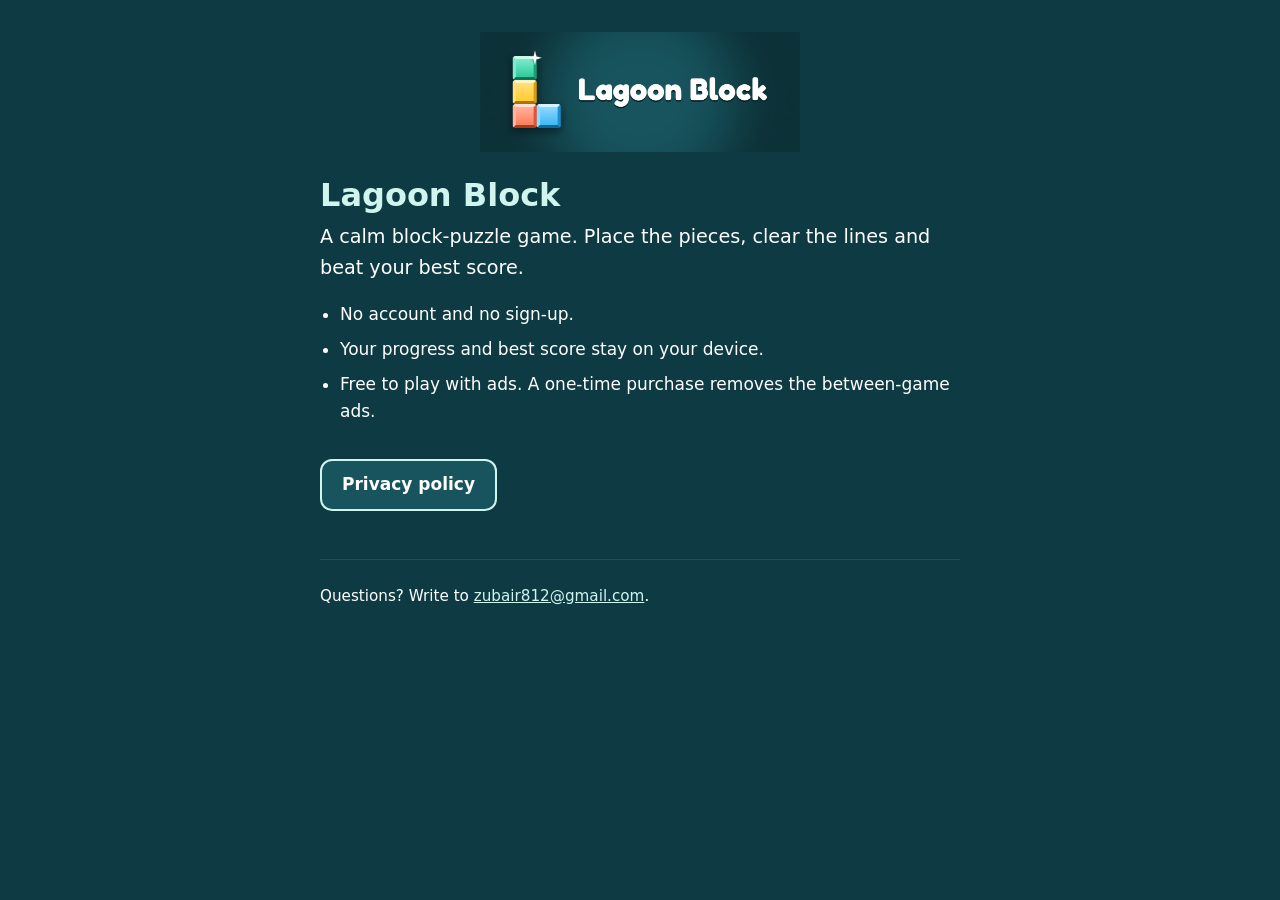
<file: index.html>
<!doctype html>
<html lang="en">
<head>
  <meta charset="utf-8">
  <meta name="viewport" content="width=device-width, initial-scale=1">
  <title>Lagoon Block</title>
  <meta name="description" content="Lagoon Block is a calm block-puzzle game for Android.">
  <meta name="theme-color" content="#0E3B43">
  <link rel="stylesheet" href="style.css">
</head>
<body>
  <main>
    <img class="logo" src="logo-lagoon.png" width="2400" height="900" alt="Lagoon Block logo">
    <h1>Lagoon Block</h1>
    <p class="lead">A calm block-puzzle game. Place the pieces, clear the lines and beat your best score.</p>
    <ul>
      <li>No account and no sign-up.</li>
      <li>Your progress and best score stay on your device.</li>
      <li>Free to play with ads. A one-time purchase removes the between-game ads.</li>
    </ul>
    <a class="button" href="privacy.html">Privacy policy</a>
    <footer>
      <p>Questions? Write to <a href="mailto:zubair812@gmail.com">zubair812@gmail.com</a>.</p>
    </footer>
  </main>
</body>
</html>
</file>
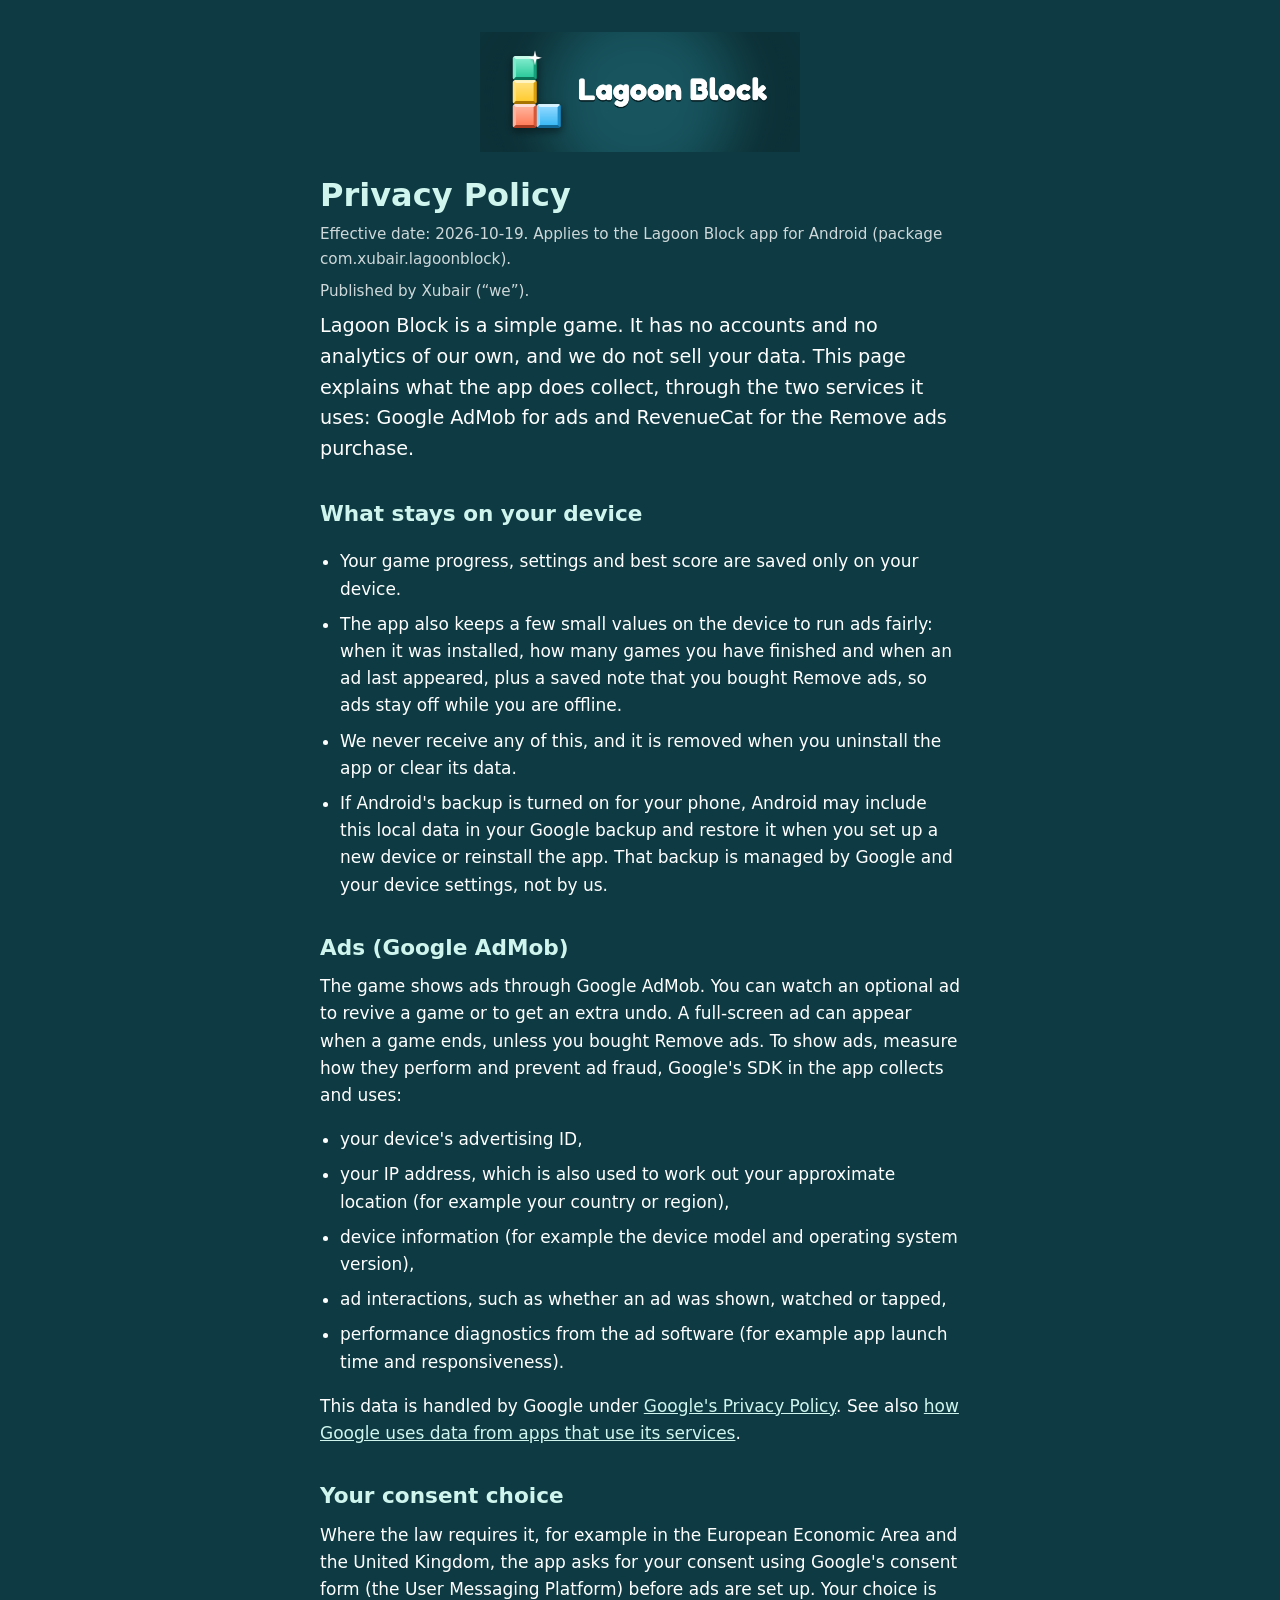
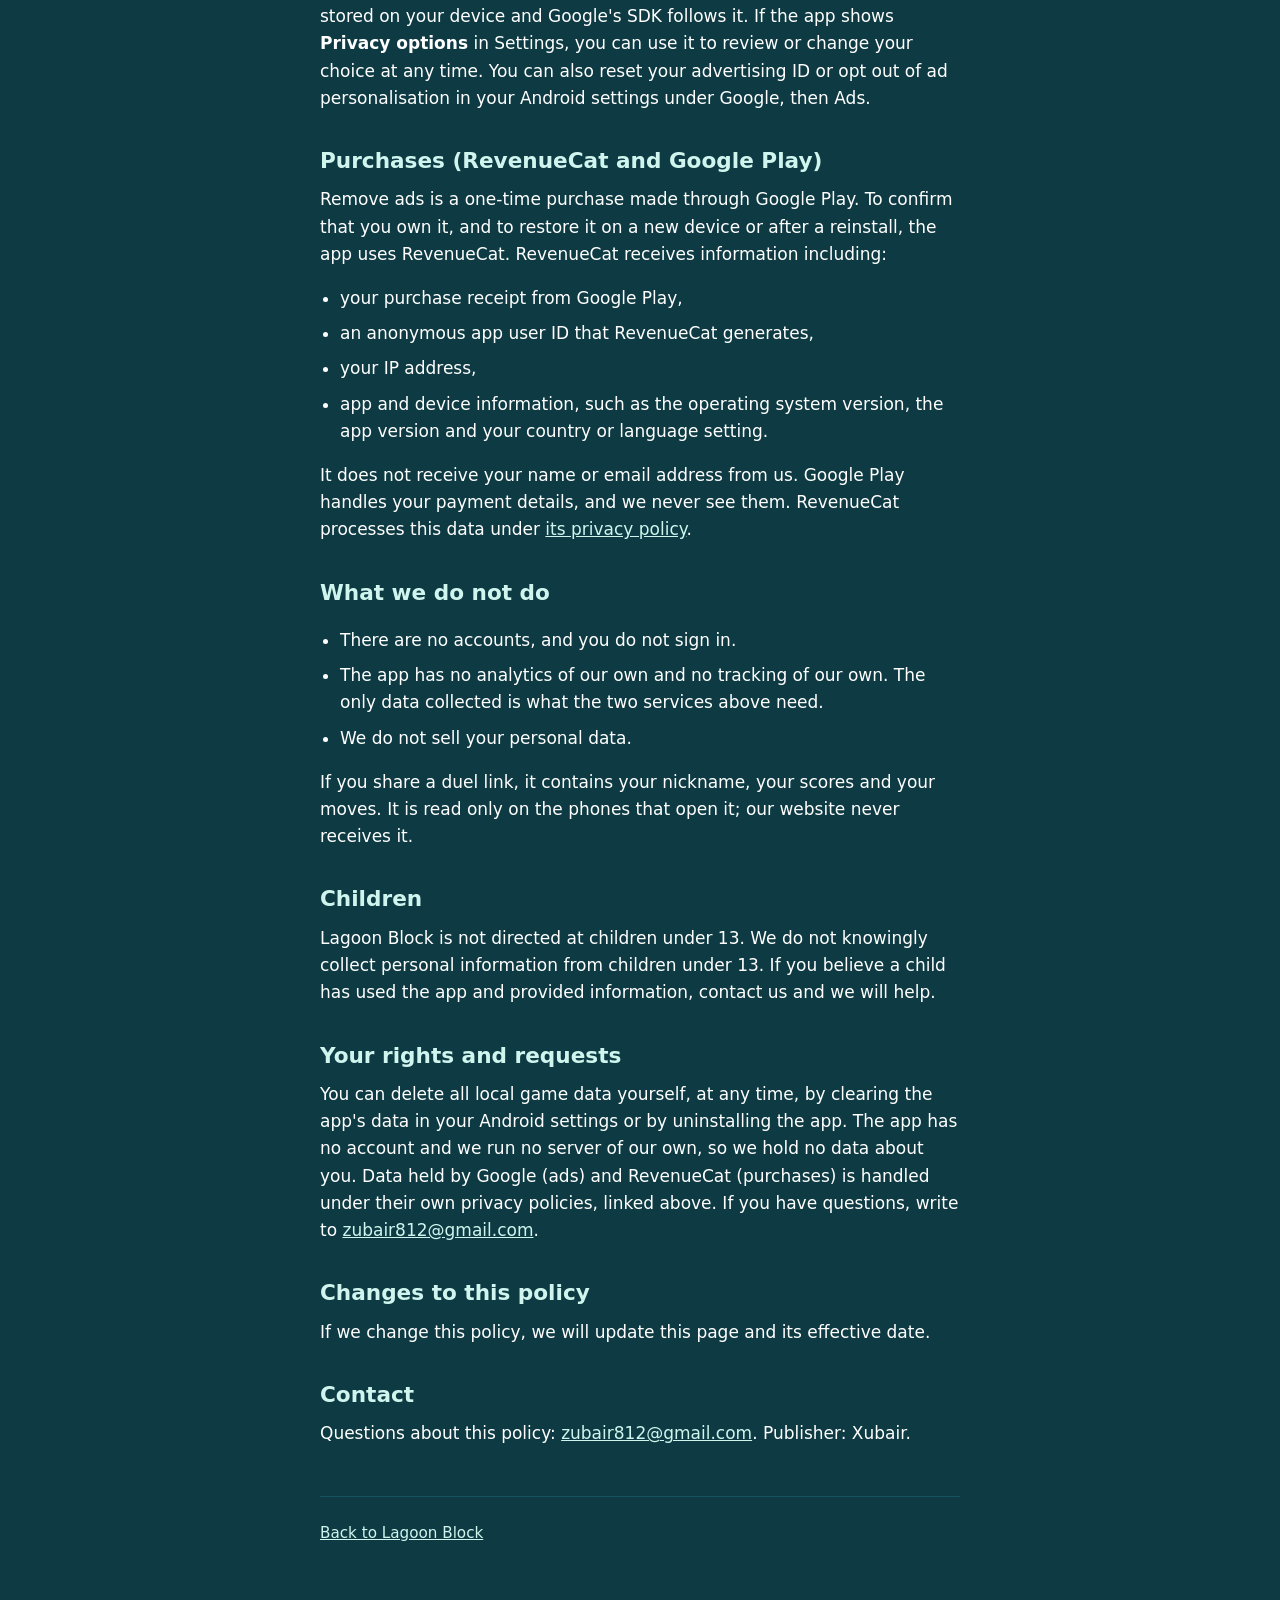
<file: privacy.html>
<!doctype html>
<html lang="en">
<head>
  <meta charset="utf-8">
  <meta name="viewport" content="width=device-width, initial-scale=1">
  <title>Lagoon Block Privacy Policy</title>
  <meta name="description" content="How the Lagoon Block game handles your data.">
  <meta name="theme-color" content="#0E3B43">
  <link rel="stylesheet" href="style.css">
</head>
<body>
  <main>
    <a href="index.html"><img class="logo" src="logo-lagoon.png" width="2400" height="900" alt="Lagoon Block logo"></a>
    <h1>Privacy Policy</h1>
    <p class="meta">Effective date: 2026-10-19. Applies to the Lagoon Block app for Android (package com.xubair.lagoonblock).</p>

    <p class="meta">Published by Xubair (&ldquo;we&rdquo;).</p>

    <p class="lead">Lagoon Block is a simple game. It has no accounts and no analytics of our own, and we do not sell your data. This page explains what the app does collect, through the two services it uses: Google AdMob for ads and RevenueCat for the Remove ads purchase.</p>

    <h2>What stays on your device</h2>
    <ul>
      <li>Your game progress, settings and best score are saved only on your device.</li>
      <li>The app also keeps a few small values on the device to run ads fairly: when it was installed, how many games you have finished and when an ad last appeared, plus a saved note that you bought Remove ads, so ads stay off while you are offline.</li>
      <li>We never receive any of this, and it is removed when you uninstall the app or clear its data.</li>
      <li>If Android's backup is turned on for your phone, Android may include this local data in your Google backup and restore it when you set up a new device or reinstall the app. That backup is managed by Google and your device settings, not by us.</li>
    </ul>

    <h2>Ads (Google AdMob)</h2>
    <p>The game shows ads through Google AdMob. You can watch an optional ad to revive a game or to get an extra undo. A full-screen ad can appear when a game ends, unless you bought Remove ads. To show ads, measure how they perform and prevent ad fraud, Google's SDK in the app collects and uses:</p>
    <ul>
      <li>your device's advertising ID,</li>
      <li>your IP address, which is also used to work out your approximate location (for example your country or region),</li>
      <li>device information (for example the device model and operating system version),</li>
      <li>ad interactions, such as whether an ad was shown, watched or tapped,</li>
      <li>performance diagnostics from the ad software (for example app launch time and responsiveness).</li>
    </ul>
    <p>This data is handled by Google under <a href="https://policies.google.com/privacy">Google's Privacy Policy</a>. See also <a href="https://policies.google.com/technologies/partner-sites">how Google uses data from apps that use its services</a>.</p>

    <h2>Your consent choice</h2>
    <p>Where the law requires it, for example in the European Economic Area and the United Kingdom, the app asks for your consent using Google's consent form (the User Messaging Platform) before ads are set up. Your choice is stored on your device and Google's SDK follows it. If the app shows <strong>Privacy options</strong> in Settings, you can use it to review or change your choice at any time. You can also reset your advertising ID or opt out of ad personalisation in your Android settings under Google, then Ads.</p>

    <h2>Purchases (RevenueCat and Google Play)</h2>
    <p>Remove ads is a one-time purchase made through Google Play. To confirm that you own it, and to restore it on a new device or after a reinstall, the app uses RevenueCat. RevenueCat receives information including:</p>
    <ul>
      <li>your purchase receipt from Google Play,</li>
      <li>an anonymous app user ID that RevenueCat generates,</li>
      <li>your IP address,</li>
      <li>app and device information, such as the operating system version, the app version and your country or language setting.</li>
    </ul>
    <p>It does not receive your name or email address from us. Google Play handles your payment details, and we never see them. RevenueCat processes this data under <a href="https://www.revenuecat.com/privacy">its privacy policy</a>.</p>

    <h2>What we do not do</h2>
    <ul>
      <li>There are no accounts, and you do not sign in.</li>
      <li>The app has no analytics of our own and no tracking of our own. The only data collected is what the two services above need.</li>
      <li>We do not sell your personal data.</li>
    </ul>
    <p>If you share a duel link, it contains your nickname, your scores and your moves. It is read only on the phones that open it; our website never receives it.</p>

    <h2>Children</h2>
    <p>Lagoon Block is not directed at children under 13. We do not knowingly collect personal information from children under 13. If you believe a child has used the app and provided information, contact us and we will help.</p>

    <h2>Your rights and requests</h2>
    <p>You can delete all local game data yourself, at any time, by clearing the app's data in your Android settings or by uninstalling the app. The app has no account and we run no server of our own, so we hold no data about you. Data held by Google (ads) and RevenueCat (purchases) is handled under their own privacy policies, linked above. If you have questions, write to <a href="mailto:zubair812@gmail.com">zubair812@gmail.com</a>.</p>

    <h2>Changes to this policy</h2>
    <p>If we change this policy, we will update this page and its effective date.</p>

    <h2>Contact</h2>
    <p>Questions about this policy: <a href="mailto:zubair812@gmail.com">zubair812@gmail.com</a>. Publisher: Xubair.</p>

    <footer>
      <p><a href="index.html">Back to Lagoon Block</a></p>
    </footer>
  </main>
</body>
</html>
</file>
<file: style.css>
:root {
  --bg: #0E3B43;
  --text: #FFFFFF;
  --accent: #CFF5EE;
  --button: #17545E;
}
* { box-sizing: border-box; }
html { -webkit-text-size-adjust: 100%; }
body {
  margin: 0;
  background: var(--bg);
  color: var(--text);
  font-family: system-ui, -apple-system, "Segoe UI", Roboto, Helvetica, Arial, sans-serif;
  font-size: 1.0625rem;
  line-height: 1.6;
}
main { max-width: 42rem; margin: 0 auto; padding: 2rem 1rem 3rem; }
.logo { display: block; width: 100%; max-width: 20rem; height: auto; margin: 0 auto 1.5rem; }
h1 { color: var(--accent); font-size: 2rem; line-height: 1.2; margin: 0 0 0.5rem; }
h2 { color: var(--accent); font-size: 1.35rem; margin: 2rem 0 0.5rem; }
p, li { margin: 0.5rem 0; }
ul { padding-left: 1.25rem; }
a { color: var(--accent); }
a:focus-visible { outline: 3px solid var(--accent); outline-offset: 3px; }
.lead { font-size: 1.2rem; }
.meta { opacity: 0.8; font-size: 0.95rem; }
.button {
  display: inline-block;
  min-height: 44px;
  padding: 0.65rem 1.25rem;
  margin-top: 1rem;
  background: var(--button);
  color: var(--text);
  border: 2px solid var(--accent);
  border-radius: 0.75rem;
  text-decoration: none;
  font-weight: 600;
}
.button:hover { background: var(--accent); color: var(--bg); }
footer { margin-top: 3rem; padding-top: 1rem; border-top: 1px solid var(--button); font-size: 0.95rem; }
</file>
